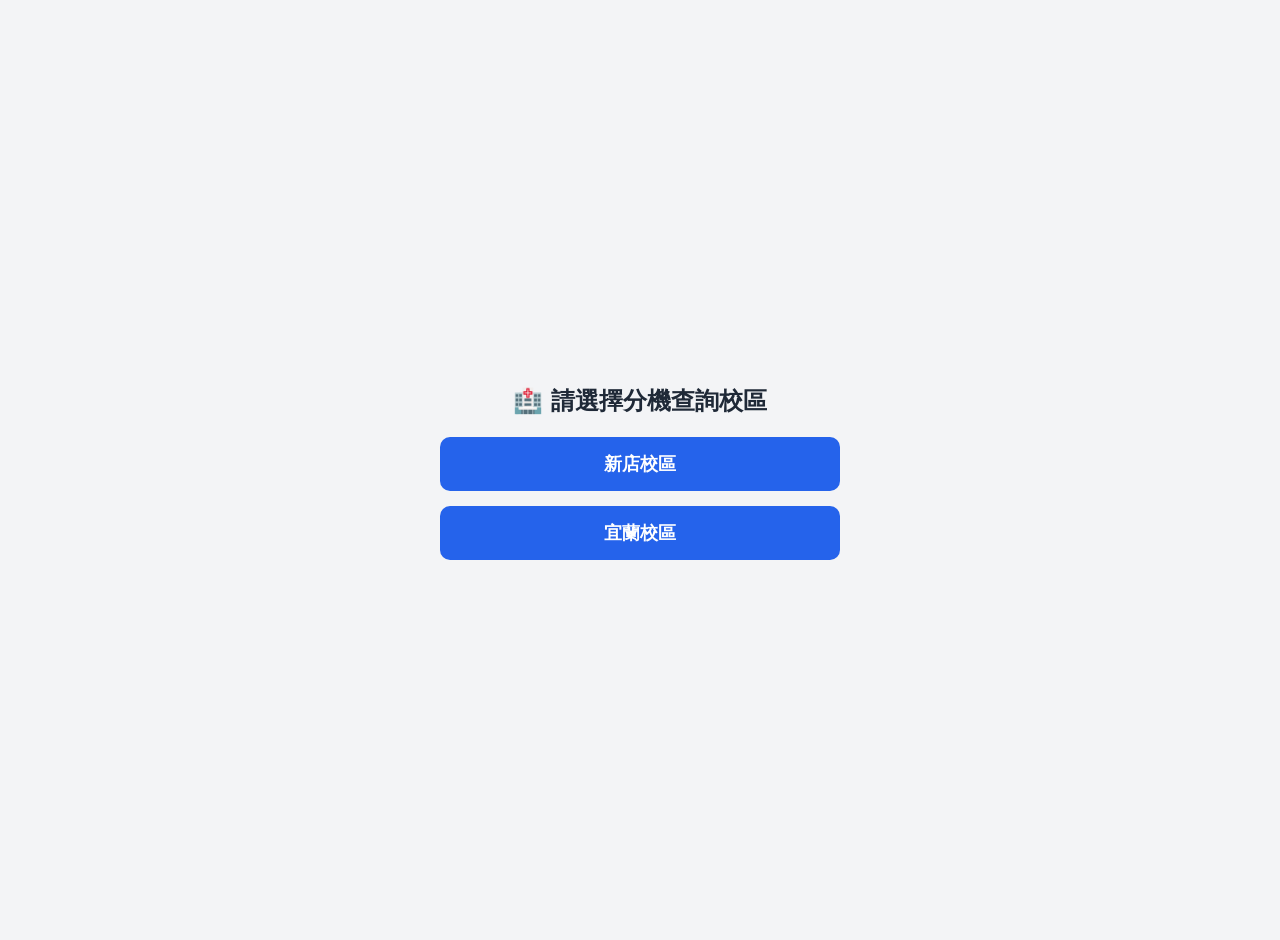
<file: index.html>
<!DOCTYPE html>
<html lang="zh-Hant">
<head>
  <meta charset="utf-8" />
  <meta name="viewport" content="width=device-width, initial-scale=1" />
  <title>分機查詢系統 - 校區選擇</title>
  <link rel="stylesheet" href="css/style.css" />
  <style>
    /* 校區選擇頁專用樣式 */
    html, body { height: 100%; margin: 0; }
    body {
      display: flex;
      justify-content: center;
      align-items: center;
      padding: 20px;
      text-align: center;
    }
    .container {
      max-width: 400px;
      padding: 30px;
      animation: fadeIn .36s ease;
    }
    @keyframes fadeIn {
      from { opacity: 0; transform: translateY(6px); }
      to   { opacity: 1; transform: none; }
    }
    h1 { font-size: 24px; margin: 0 0 20px; font-weight: 700; }
    .choice-button {
      display: block;
      width: 100%;
      padding: 15px;
      margin-bottom: 15px;
      border: none;
      border-radius: 10px;
      background-color: var(--accent);
      color: #ffffff;
      font-size: 18px;
      font-weight: 600;
      cursor: pointer;
      text-decoration: none;
      transition: background-color 0.2s, transform 0.1s;
      box-sizing: border-box;
    }
    .choice-button:hover  { background-color: #1e50c4; }
    .choice-button:active { transform: scale(0.98); }
  </style>
</head>
<body>
  <div class="container">
    <h1>🏥 請選擇分機查詢校區</h1>
    <a href="phonebook.html" class="choice-button" aria-label="新店校區分機查詢">新店校區</a>
    <a href="phonebook2.html" class="choice-button" aria-label="宜蘭校區分機查詢">宜蘭校區</a>
  </div>
</body>
</html>
</file>
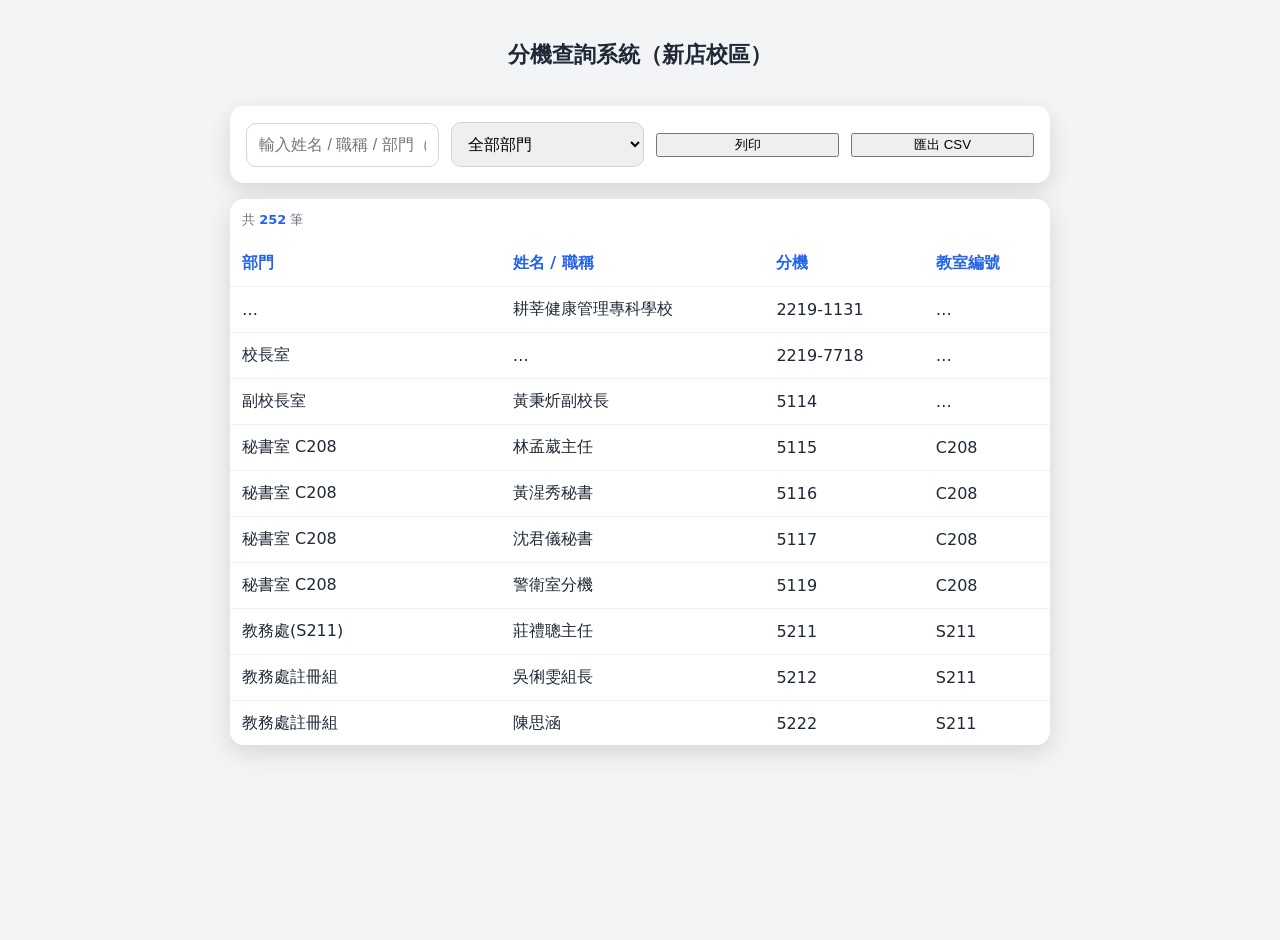
<file: phonebook.html>
<!DOCTYPE html>
<html lang="zh-Hant">
<head>
  <meta charset="utf-8" />
  <meta name="viewport" content="width=device-width, initial-scale=1" />
  <title>分機查詢系統（新店校區）</title>
  <link rel="stylesheet" href="css/style.css" />
</head>
<body>
  <div class="container">
    <h1>分機查詢系統（新店校區）</h1>
    <div class="small" id="lastUpdate"></div>

    <div class="controls">
      <input id="search" type="text" placeholder="輸入姓名 / 職稱 / 部門（姓名可模糊搜尋）" />
      <select id="deptFilter"><option value="">全部部門</option></select>
      <button onclick="printTable()">列印</button>
      <button onclick="exportCSV()">匯出 CSV</button>
    </div>

    <div id="resultWrap">
      <div class="card">
        <div class="small" id="count"></div>
        <div class="tableWrap">
          <table>
            <thead>
              <tr><th>部門</th><th>姓名 / 職稱</th><th>分機</th><th>教室編號</th></tr>
            </thead>
            <tbody id="tbody"></tbody>
          </table>
        </div>
        <div id="empty" class="small" style="display:none">無符合資料</div>
      </div>
    </div>
  </div>

  <!-- 資料（更新名單只需要修改 data/phonebook-xindian.js） -->
  <script src="data/phonebook-xindian.js"></script>

  <!-- 共用功能 -->
  <script src="js/phonebook.js"></script>

  <!-- 初始化 -->
  <script>
    initPhonebook({
      data: PHONEBOOK_DATA,
      csvFilename: 'phonebook.csv',
      searchRoom: false
    });
  </script>
</body>
</html>
</file>
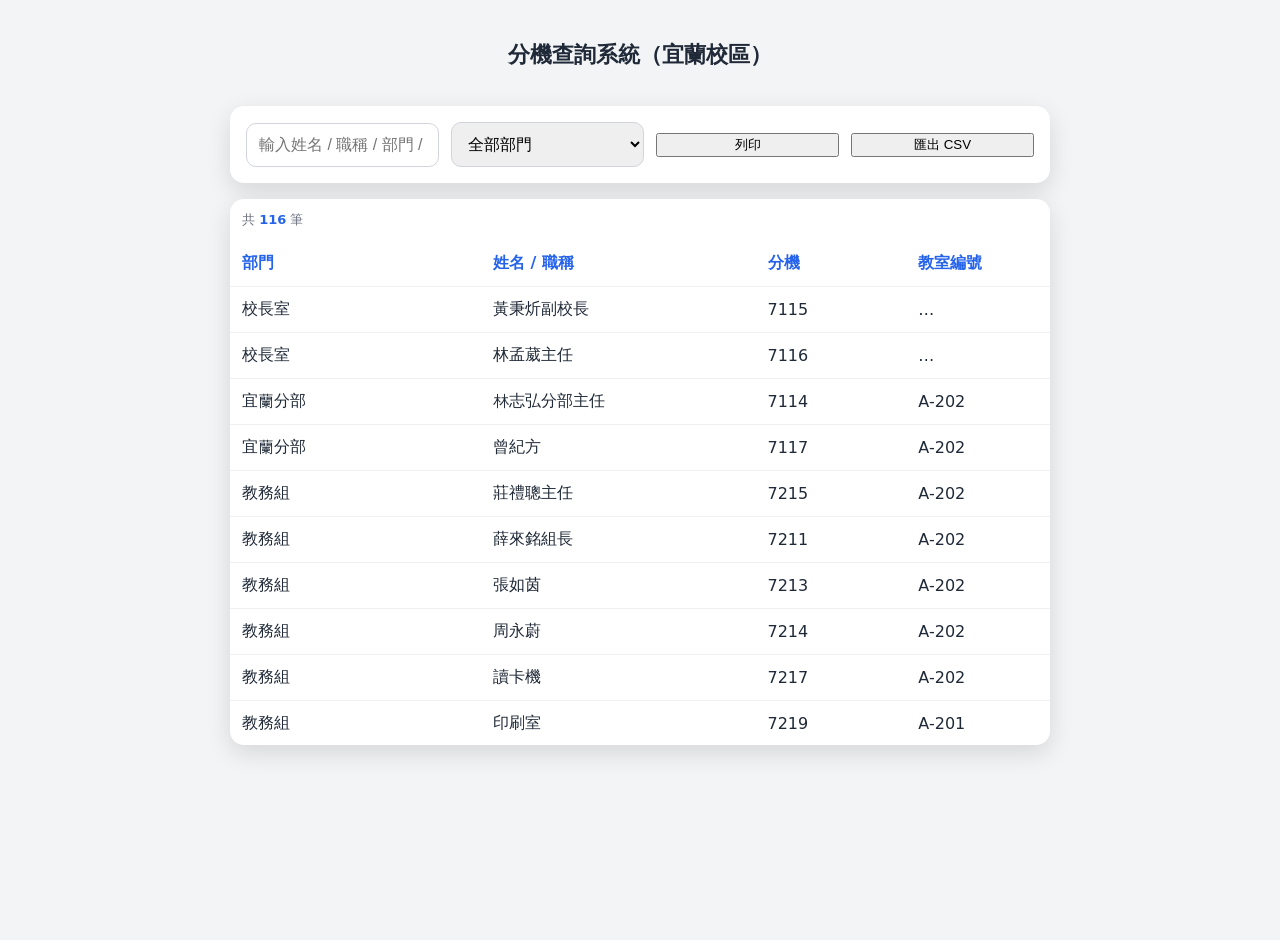
<file: phonebook2.html>
<!DOCTYPE html>
<html lang="zh-Hant">
<head>
  <meta charset="utf-8" />
  <meta name="viewport" content="width=device-width, initial-scale=1" />
  <title>分機查詢系統（宜蘭校區）</title>
  <link rel="stylesheet" href="css/style.css" />
</head>
<body>
  <div class="container">
    <h1>分機查詢系統（宜蘭校區）</h1>
    <div class="small" id="lastUpdate"></div>

    <div class="controls">
      <input id="search" type="text" placeholder="輸入姓名 / 職稱 / 部門 / 教室編號" />
      <select id="deptFilter"><option value="">全部部門</option></select>
      <button onclick="printTable()">列印</button>
      <button onclick="exportCSV()">匯出 CSV</button>
    </div>

    <div id="resultWrap">
      <div class="card">
        <div class="small" id="count"></div>
        <div class="tableWrap">
          <table>
            <thead>
              <tr><th>部門</th><th>姓名 / 職稱</th><th>分機</th><th>教室編號</th></tr>
            </thead>
            <tbody id="tbody"></tbody>
          </table>
        </div>
        <div id="empty" class="small" style="display:none">無符合資料</div>
      </div>
    </div>
  </div>

  <!-- 資料（更新名單只需要修改 data/phonebook-yilan.js） -->
  <script src="data/phonebook-yilan.js"></script>

  <!-- 共用功能 -->
  <script src="js/phonebook.js"></script>

  <!-- 初始化 -->
  <script>
    initPhonebook({
      data: PHONEBOOK_DATA,
      csvFilename: 'phonebook_yilan.csv',
      searchRoom: true
    });
  </script>
</body>
</html>
</file>
<file: css/style.css>
/* ============================================
   分機查詢系統 - 共用樣式表
   ============================================ */

/* ---------- 全域變數 ---------- */
:root {
  --bg: #f3f4f6;
  --card: #ffffff;
  --text: #1f2937;
  --muted: #6b7280;
  --accent: #2563eb;
  --accent-light: #dbeafe;
  --shadow: 0 8px 24px rgba(0, 0, 0, 0.12);
}

@media (prefers-color-scheme: dark) {
  :root {
    --bg: #0b1220;
    --card: #111827;
    --text: #f9fafb;
    --muted: #9ca3af;
    --accent: #3b82f6;
    --accent-light: #172554;
    --shadow: 0 8px 24px rgba(0, 0, 0, 0.6);
  }
}

/* ---------- 基礎重置 ---------- */
html,
body {
  height: 100%;
  margin: 0;
  font-family: system-ui, 'Noto Sans TC', Arial;
  background: var(--bg);
  color: var(--text);
}

body {
  display: flex;
  justify-content: center;
  padding: 20px;
}

/* ---------- 容器 ---------- */
.container {
  width: 100%;
  max-width: 820px;
  margin-top: 20px;
  text-align: center;
}

h1 {
  font-size: 22px;
  margin: 0 0 12px;
  font-weight: 700;
}

/* ---------- 控制列 ---------- */
.controls {
  display: flex;
  gap: 12px;
  flex-wrap: wrap;
  align-items: center;
  justify-content: center;
  margin-bottom: 14px;
  padding: 16px;
  background: var(--card);
  border-radius: 14px;
  box-shadow: var(--shadow);
}

.controls > * {
  flex: 1;
  min-width: 160px;
}

input,
select {
  padding: 12px;
  border-radius: 10px;
  border: 1px solid #d1d5db;
  font-size: 16px;
  width: 100%;
  box-sizing: border-box;
}

input:focus,
select:focus {
  outline: none;
  border-color: var(--accent);
  box-shadow: 0 0 0 3px var(--accent-light);
}

/* ---------- 結果區 ---------- */
#resultWrap {
  display: none;
  margin-top: 16px;
}

.card {
  background: var(--card);
  border-radius: 14px;
  box-shadow: var(--shadow);
  overflow: hidden;
}

.tableWrap {
  max-height: 56vh;
  overflow: auto;
}

table {
  width: 100%;
  border-collapse: collapse;
  min-width: 600px;
}

th,
td {
  padding: 12px;
  text-align: left;
  border-bottom: 1px solid rgba(0, 0, 0, 0.06);
}

th {
  position: sticky;
  top: 0;
  background: var(--card);
  color: var(--accent);
}

.small {
  font-size: 13px;
  color: var(--muted);
  padding: 12px;
  text-align: left;
}

.highlight {
  color: var(--accent);
  font-weight: 600;
}

/* ---------- 列印樣式 ---------- */
@media print {
  .controls {
    display: none !important;
  }

  .tableWrap {
    max-height: none !important;
    overflow: visible !important;
  }

  table {
    page-break-inside: auto;
  }

  tr {
    page-break-inside: avoid;
    page-break-after: auto;
  }

  thead {
    display: table-header-group;
  }

  body {
    padding: 0;
  }

  .container {
    max-width: none;
    margin: 0;
  }
}
</file>
